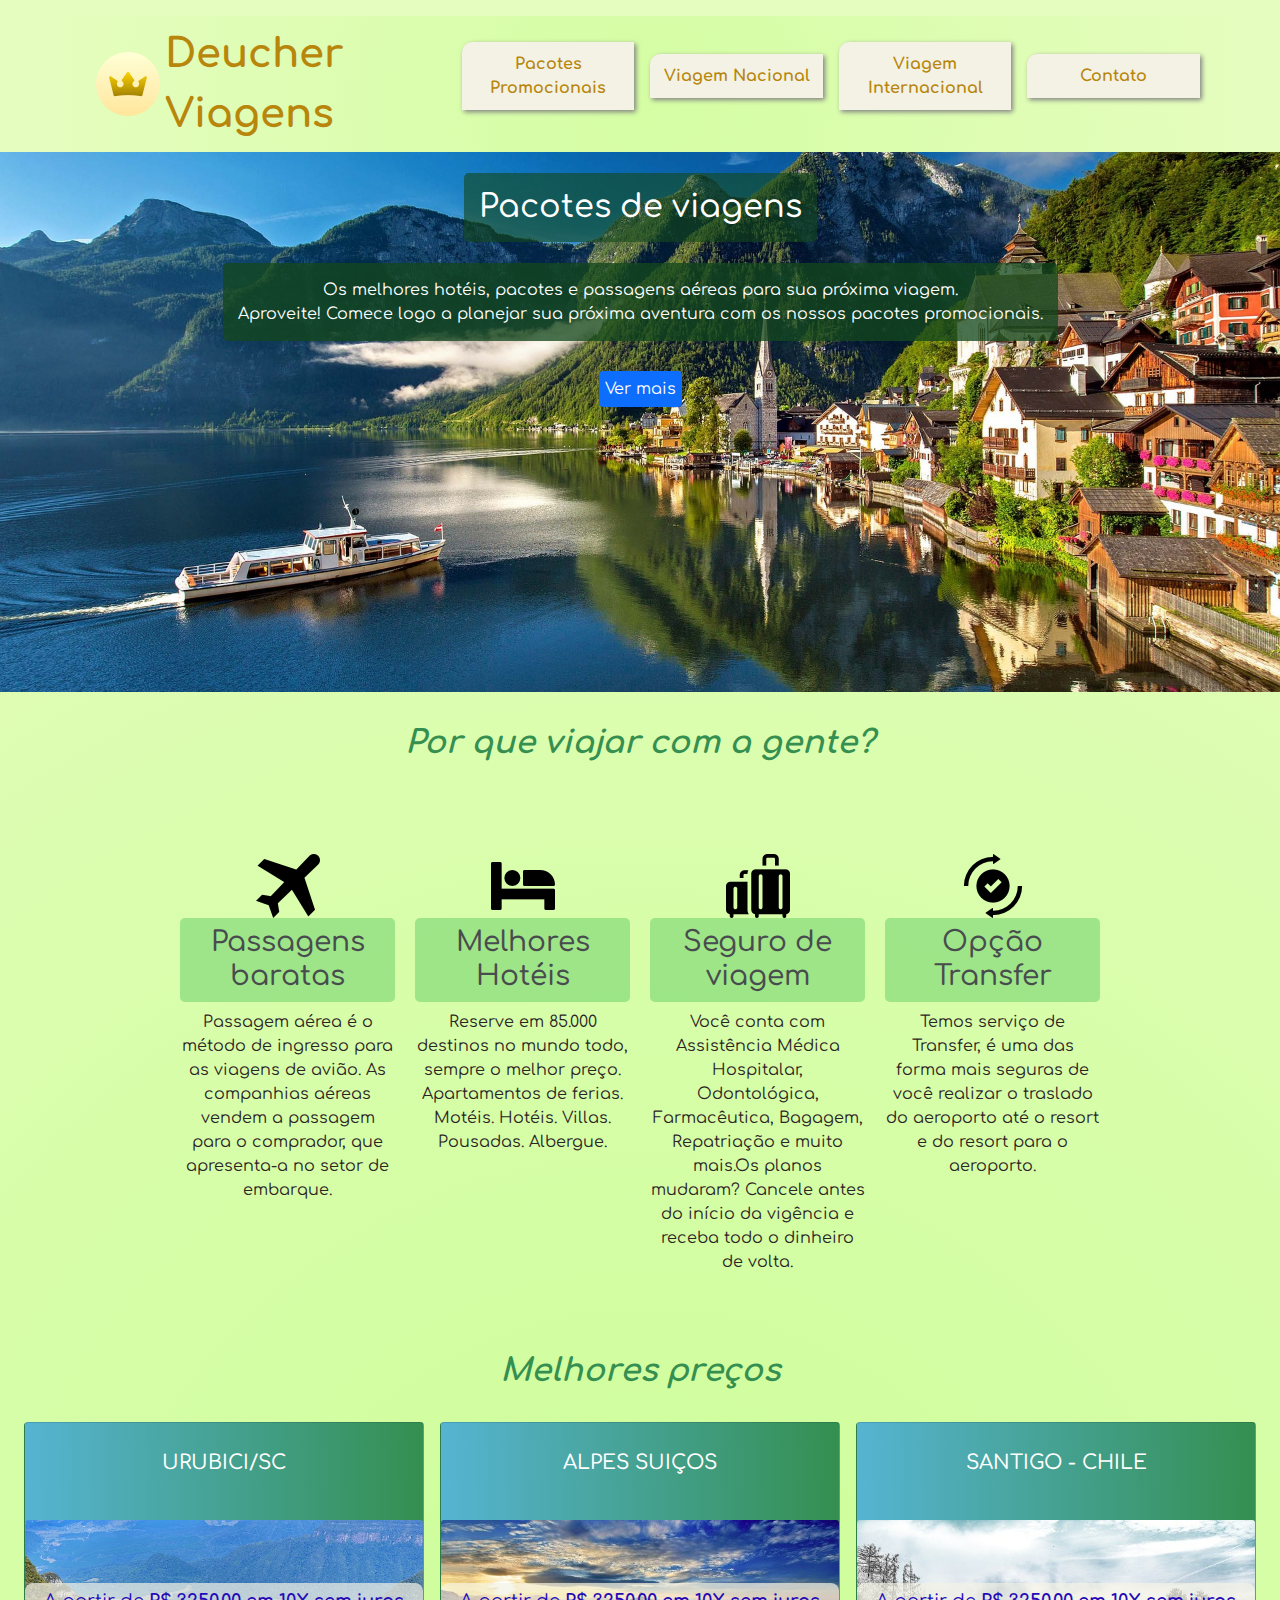
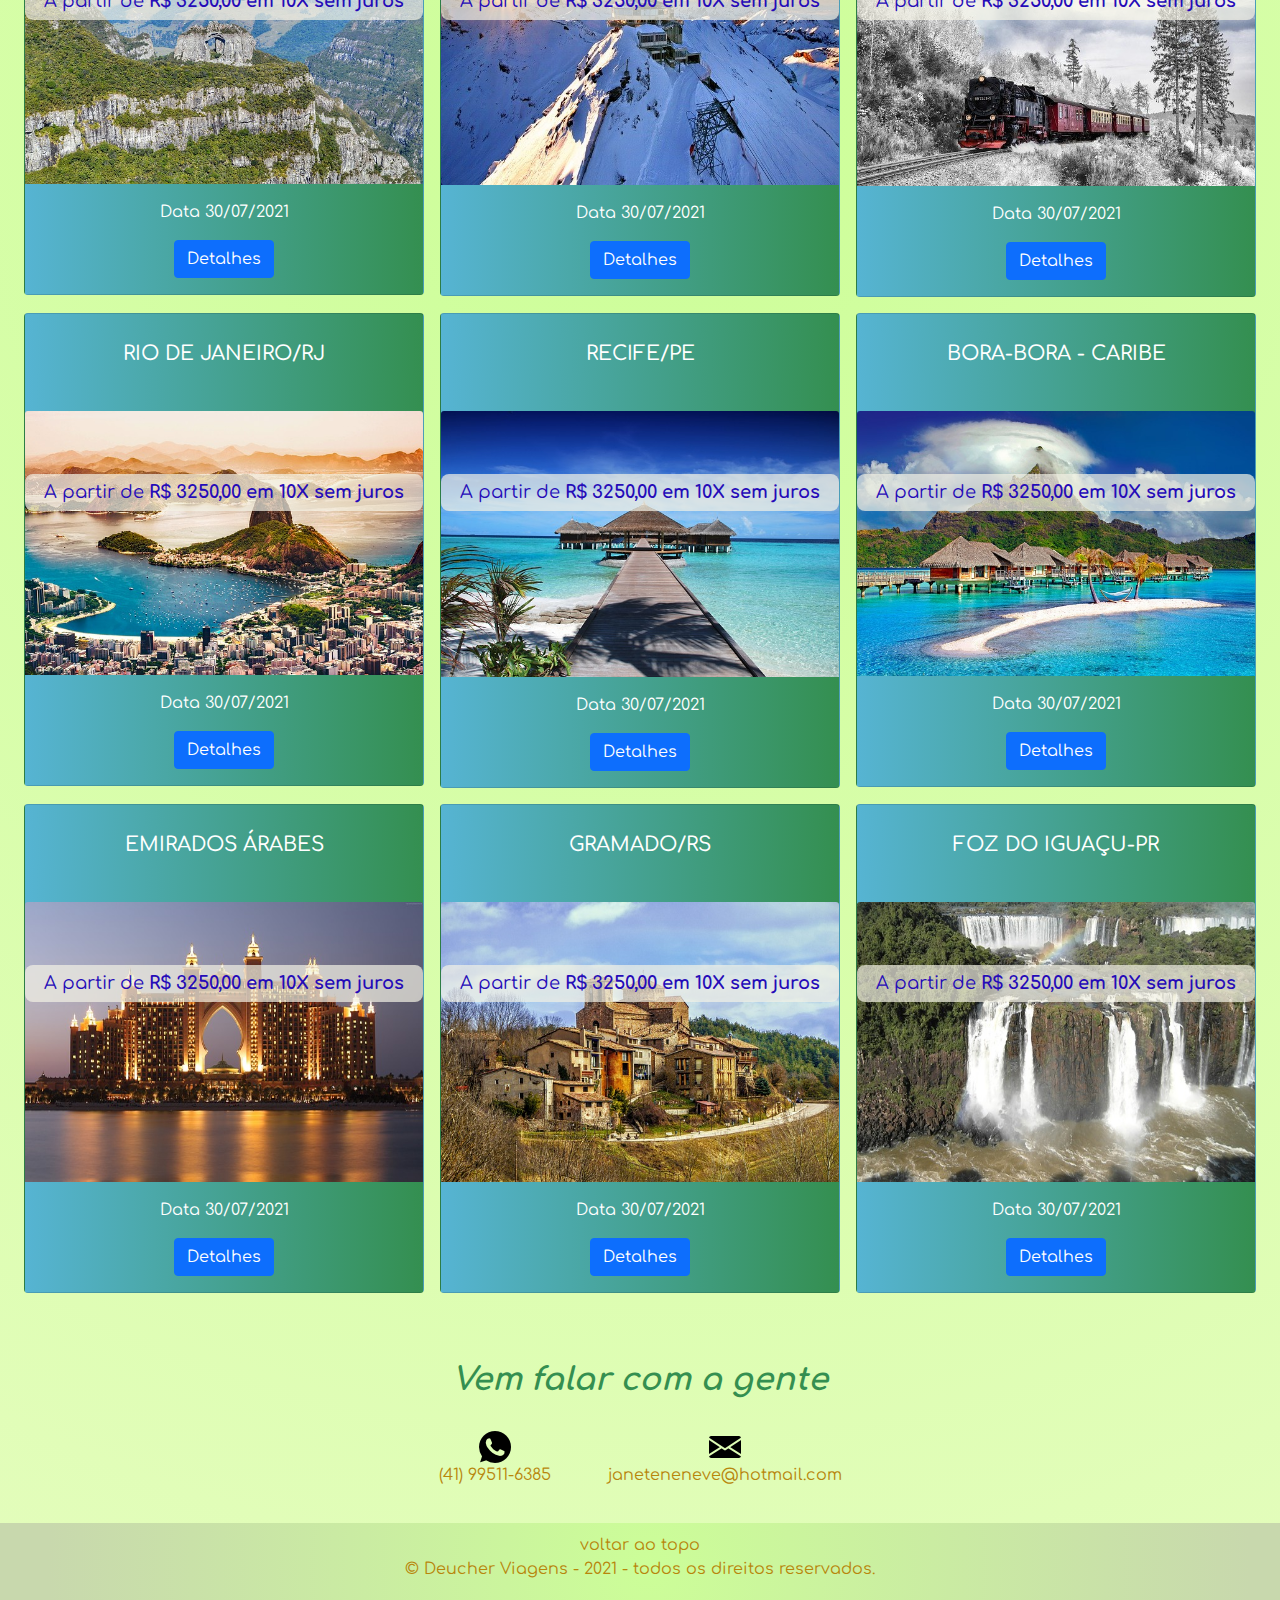
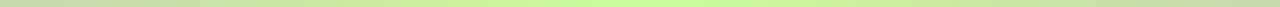
<file: index.html>
<!DOCTYPE html>
<html lang="pt-br">
    <head>
        <meta charset="UTF-8">
        <meta name="viewport" content="width=device-width, initial-scale=1">
        <title>Deucher Viagens</title>
        <link rel="preconnect" href="https://fonts.googleapis.com">
        <link rel="preconnect" href="https://fonts.gstatic.com" crossorigin>
        <link href="https://fonts.googleapis.com/icon?family=Material+Icons" rel="stylesheet">
        <link href="https://fonts.googleapis.com/css2?family=Comfortaa:wght@392;500&family=Encode+Sans+SC:wght@300&family=Uchen&display=swap" rel="stylesheet">
        <link href="https://cdn.jsdelivr.net/npm/bootstrap@5.0.2/dist/css/bootstrap.min.css" rel="stylesheet" integrity="sha384-EVSTQN3/azprG1Anm3QDgpJLIm9Nao0Yz1ztcQTwFspd3yD65VohhpuuCOmLASjC" crossorigin="anonymous">
        <link rel="stylesheet" href="bootstrap/css/bootstrap.min.css">
        <link rel="stylesheet" href="css/normalize.css">
        <link rel="stylesheet" href="css/estilo.css">
    </head>
    <body>
      <p id="topo"></p>
        <nav class= "navbar navbar-expand-lg" role="navigation" id="menu"> 
            <img id="logo" src="img/crown(1).png"> 
            <a href="#">Deucher Viagens</a>
            <ul>
                <li class="item"><a href="#pacotes-promocionais">Pacotes Promocionais</li></a>
                <li class="item"><a href="#viagem-nacional">Viagem Nacional</li></a>
                <li class="item"><a href="#viagem-internacional">Viagem Internacional</li></a>
                <li class="item"><a href="#contato">Contato</li></a>
            </ul>
        </nav>
        <header class= "header-main">
            <h1 id="pacote">Pacotes de viagens</h1>
            <p id="paragrafo-pacote">Os melhores hotéis, pacotes e passagens aéreas para sua próxima viagem. 
            </br>Aproveite! Comece logo a planejar sua próxima aventura com os nossos pacotes promocionais.</p>
            <a href="#pacotes-promocionais" class="btn btn-primary" id="link">Ver mais</a>
        </header>
        <h2 class="titulo-servicos"><i>Por que viajar com a gente?</i></h2>
        <section id="servicos">
          
            <div>
                <img src="img/plane.png" alt="aviao">
                <h3 class="tit-servicos">Passagens baratas</h3>
                <p class="paragrafo-servicos">
                    Passagem aérea é o método de ingresso para as viagens de avião. 
                    As companhias aéreas vendem a passagem para o comprador, 
                    que apresenta-a no setor de embarque.
                </p>
            </div>
            <div>
                <img src="img/hotel-sign.png" alt="hotel">
                <h3 class="tit-servicos">Melhores Hotéis</h3>
                <p class="paragrafo-servicos"> 
                    Reserve em 85.000 destinos no mundo todo, sempre o melhor preço. 
                    Apartamentos de ferias. Motéis. Hotéis. Villas. Pousadas. Albergue. 
                </p>
            </div>
            <div>
                <img src="img/luggage.png" alt="mala">
                <h3 class="tit-servicos">Seguro de viagem</h3>
                <p class="paragrafo-servicos">
                    Você conta com Assistência Médica Hospitalar, Odontológica, Farmacêutica, Bagagem,
                     Repatriação e muito mais.Os planos mudaram? Cancele antes do início da vigência e 
                     receba todo o dinheiro de volta.
                </p>
            </div>
            <div>
                <img src="img/transfer.png" alt="transfer">
                <h3 class="tit-servicos">Opção Transfer</h3>
                <p class="paragrafo-servicos">
                    Temos serviço de Transfer, é uma das forma mais seguras de você realizar
                    o traslado do aeroporto até o resort e do resort para o aeroporto.
                </p>
            </div>
        </section>  
        <section id="pacotes-promocionais">
            <h2 class="titulo-servicos"><i>Melhores preços</i></h2>
           
            <div class="row row-cols-1 row-cols-md-3 g-3">
             
                <div class="col">
                  <div class="card text-center text-white mb-3" style="width: 25rem;">
                    <h5 class="card-header">URUBICI/SC</h5>
                    <p class="preco">A partir de <b>R$ 3250,00 em 10X sem juros</b></p>
                    <img src="img/pedra-furada-3655538_640.jpg" class="card-img-top img-fluid" alt="pedra-furada">
                    <div class="card-body">
                      <p class="card-text">Data 30/07/2021</p>
                      <a href="pacotes.html" class="btn btn-primary">Detalhes</a>
                    </div>
                  </div>
                </div>
                <div class="col">
                  <div class="card text-center text-white mb-3" style="width: 25rem;">
                    <h5 class="card-header">ALPES SUIÇOS</h5>
                    <p class="preco">A partir de <b>R$ 3250,00 em 10X sem juros</b></p>
                    <img src="img/schilthorn-3033448_640.jpg" class="card-img-top" alt="schilthorn">
                    <div class="card-body">
                      <p class="card-text">Data 30/07/2021</p>
                      <a href="#" class="btn btn-primary">Detalhes</a>
                    </div>
                  </div>
                </div>
                <div class="col">
                  <div class="card   text-center text-white mb-3" style="width: 25rem;">
                    <h5 class="card-header">SANTIGO - CHILE</h5>
                    <p class="preco">A partir de <b>R$ 3250,00 em 10X sem juros</b></p>
                    <img src="img/wintry-3758523_640.jpg" class="card-img-top" alt="wintry">
                    <div class="card-body">
                      <p class="card-text">Data 30/07/2021</p>
                      <a href="#" class="btn btn-grad btn-primary">Detalhes</a>
                    </div>
                  </div>
                </div>
              </div>
              <div class="row row-cols-1 row-cols-md-3 g-3">
                <div class="col">
                  <div class="card   text-center text-white mb-3" style="width: 25rem;">
                    <h5 class="card-header">RIO DE JANEIRO/RJ</h5>
                    <p class="preco">A partir de <b>R$ 3250,00 em 10X sem juros</b></p>
                    <img src="img/rio-de-janeiro-1963744_640.jpg" class="card-img-top" alt="rio-de-janeiro">
                    <div class="card-body">
                      <p class="card-text">Data 30/07/2021</p>
                      <a href="#" class="btn btn-primary">Detalhes</a>
                    </div>
                  </div>
                </div>
                <div class="col">
                  <div class="card  text-center  text-white mb-3" style="width: 25rem;">
                    <h5 class="card-header">RECIFE/PE</h5>
                    <p class="preco">A partir de <b>R$ 3250,00 em 10X sem juros</b></p>
                    <img src="img/beach-666122_640.jpg" class="card-img-top" alt="praia">
                    <div class="card-body">
                      <p class="card-text">Data 30/07/2021</p>
                      <a href="#" class="btn btn-primary">Detalhes</a>
                    </div>
                  </div>
                </div>
                
                <div class="col">
                  <div class="card   text-center text-white mb-3" style="width: 25rem;">
                    <h5 class="card-header">BORA-BORA - CARIBE</h5>
                    <p class="preco">A partir de <b>R$ 3250,00 em 10X sem juros</b></p>
                    <img src="img/bora-bora-3023437_640.jpg" class="card-img-top" alt="bora-bora">
                    <div class="card-body">
                      <p class="card-text">Data 30/07/2021</p>
                      <a href="#" class="btn btn-primary">Detalhes</a>
                    </div>
                  </div>
                </div>
              </div>  
              <div class="row row-cols-1 row-cols-md-3 g-3">
                <div class="col">
                  <div class="card   text-center text-white mb-3" style="width: 25rem;">
                    <h5 class="card-header">EMIRADOS ÁRABES</h5>
                    <p class="preco">A partir de <b>R$ 3250,00 em 10X sem juros</b></p>
                    <img src="img/the-palm-962785_640.jpg" height="280px" class="card-img-top" alt="emirados">
                    <div class="card-body">
                      <p class="card-text">Data 30/07/2021</p>
                      <a href="#" class="btn btn-primary">Detalhes</a>
                    </div>
                  </div>
                </div>
                <div class="col">
                  <div class="card  text-center  text-white mb-3" style="width: 25rem;">
                    <h5 class="card-header">GRAMADO/RS</h5>
                    <p class="preco">A partir de <b>R$ 3250,00 em 10X sem juros</b></p>
                    <img src="img/people-3204098_640.jpg" height="280px"  class="card-img-top" alt="Gramado">
                    <div class="card-body">
                      <p class="card-text">Data 30/07/2021</p>
                      <a href="#" class="btn btn-primary">Detalhes</a>
                    </div>
                  </div>
                </div>
                <div class="col">
                  <div class="card   text-center text-white mb-3" style="width: 25rem;">
                    <h5 class="card-header">FOZ DO IGUAÇU-PR</h5>
                    <p class="preco">A partir de <b>R$ 3250,00 em 10X sem juros</b></p>
                    <img src="img/foz-do-iguacu-221275_640.jpg" class="card-img-top" height="280px"  alt="foz-do-iguacu">
                    <div class="card-body">
                      <p class="card-text">Data 30/07/2021</p>
                      <a href="#" class="btn btn-primary">Detalhes</a>
                    </div>
                  </div>
                </div>
              </div>  
        </section>
        
        <section id="contato">
            <h2 class="titulo-servicos"><i>Vem falar com a gente</i></h2>
            <div>
                <img src="img/whatsapp.png" alt="whatsapp">
                <p class="dados-contato"><a class="dados-contato" href="tel:41995116385">(41) 99511-6385</a></p>
            </div>
            <div>
                <img src="img/email.png" alt="email">
                <p class="dados-contato"><a class="dados-contato" href="mailto:janeteneneve@hotmail.com">janeteneneve@hotmail.com</a></p>
            </div>   
        </section>
    <footer>
        <a href="#topo">voltar ao topo</a>
        <p id="copyright"> © Deucher Viagens - 2021 - todos os direitos reservados.</p>
    </footer>    


    <script src="https://cdn.jsdelivr.net/npm/bootstrap@5.0.2/dist/js/bootstrap.bundle.min.js" integrity="sha384-MrcW6ZMFYlzcLA8Nl+NtUVF0sA7MsXsP1UyJoMp4YLEuNSfAP+JcXn/tWtIaxVXM" crossorigin="anonymous"></script>
    <script src="bootstrap/js/bootstrap.bundle.min.js"></script>












        
    </body>

</html>
</file>
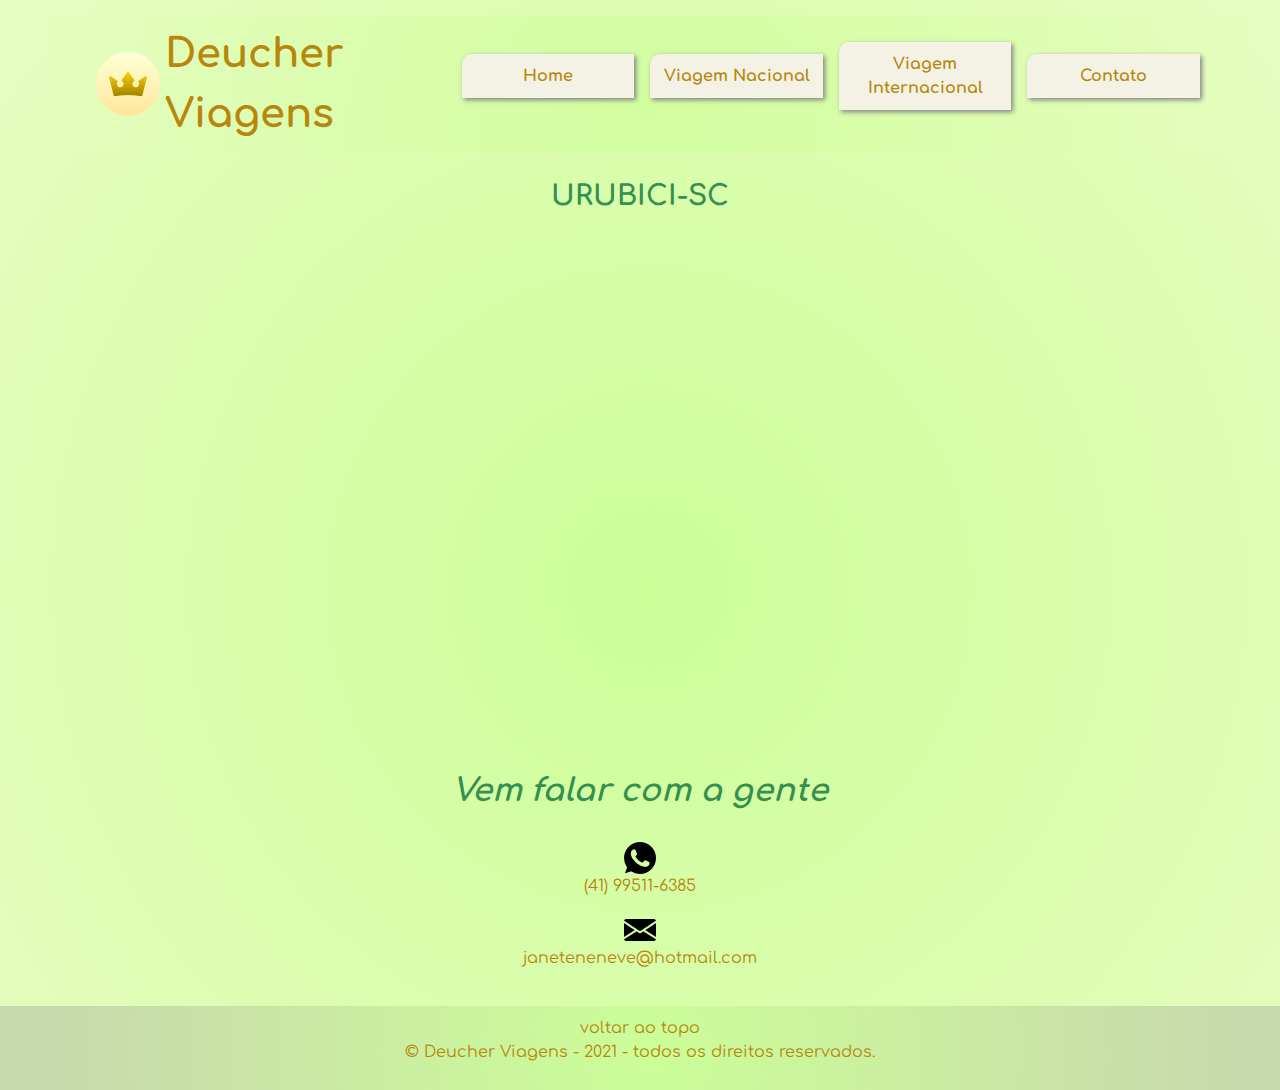
<file: pacotes.html>
<!DOCTYPE html>
<html lang="pt-br">
    <head>
        <meta charset="UTF-8">
        <meta name="viewport" content="width=device-width, initial-scale=1">
        <title>Deucher Viagens</title>
        <link rel="preconnect" href="https://fonts.googleapis.com">
        <link rel="preconnect" href="https://fonts.gstatic.com" crossorigin>
        <link href="https://fonts.googleapis.com/icon?family=Material+Icons" rel="stylesheet">
        <link href="https://fonts.googleapis.com/css2?family=Comfortaa:wght@392;500&family=Encode+Sans+SC:wght@300&family=Uchen&display=swap" rel="stylesheet">
        <link href="https://cdn.jsdelivr.net/npm/bootstrap@5.0.2/dist/css/bootstrap.min.css" rel="stylesheet" integrity="sha384-EVSTQN3/azprG1Anm3QDgpJLIm9Nao0Yz1ztcQTwFspd3yD65VohhpuuCOmLASjC" crossorigin="anonymous">
        <link rel="stylesheet" href="bootstrap/css/bootstrap.min.css">
        <link rel="stylesheet" href="css/normalize.css">
        <link rel="stylesheet" href="css/estilo.css">
    </head>
    <body>
         <p id="topo-pacotes"></p>
        <nav class= "navbar navbar-expand-lg" role="navigation" id="menu"> 
            <img id="logo" src="img/crown(1).png"> 
            <a href="#">Deucher Viagens</a>
            <ul>
                <li class="item"><a href="index.html">Home</li></a>
                <li class="item"><a href="#viagem-nacional">Viagem Nacional</li></a>
                <li class="item"><a href="#viagem-internacional">Viagem Internacional</li></a>
                <li class="item"><a href="#contato-pacotes">Contato</li></a>
            </ul>
        </nav>
        <header id="topo-pacotes">
           <h3 class="titulo-servicos">URUBICI-SC</h3>


        </header>
        
            <section id="contato-pacotes">
                <h2 class="titulo-servicos"><i>Vem falar com a gente</i></h2>
                <div>
                    <img src="img/whatsapp.png" alt="whatsapp">
                    <p class="dados-contato"><a class="dados-contato" href="tel:41995116385">(41) 99511-6385</a></p>
                </div>
                <div>
                    <img src="img/email.png" alt="email">
                    <p class="dados-contato"><a class="dados-contato" href="mailto:janeteneneve@hotmail.com">janeteneneve@hotmail.com</a></p>
                </div>   
        </section>   
    <footer>
        <a href="#topo-pacotes">voltar ao topo</a>
        <p id="copyright"> © Deucher Viagens - 2021 - todos os direitos reservados.</p>
    </footer>    


    <script src="https://cdn.jsdelivr.net/npm/bootstrap@5.0.2/dist/js/bootstrap.bundle.min.js" integrity="sha384-MrcW6ZMFYlzcLA8Nl+NtUVF0sA7MsXsP1UyJoMp4YLEuNSfAP+JcXn/tWtIaxVXM" crossorigin="anonymous"></script>
    <script src="bootstrap/js/bootstrap.bundle.min.js"></script>












        
    </body>

</html>
</file>
<file: css/estilo.css>
body{
    font-family: 'Comfortaa', cursive;
    background-image: radial-gradient( circle farthest-corner at 50.7% 54%,  
    rgba(204,254,152,1) 0%,
    rgba(229,253,190,1) 92.4% );
}

.tit-servicos{
    color: rgb(73, 76, 78);
    background-color: rgba(53, 184, 75, 0.356);
    padding: 8px;
    border-radius: 5px;
   
}

nav{
    display: flex;
    flex-direction: column;
    align-items: center;
    background-image: radial-gradient( circle farthest-corner at 50.7% 54%,  
    rgba(205, 254, 152, 0.678) 0%,
    rgba(229, 253, 190, 0.726) 92.4% );
    padding: 80px;
}

nav > a{
    text-decoration: none;
    color:darkgoldenrod;
    font-weight: 800;
    font-size: 40px;
    margin-left: 5px;
}

#logo{
    float: left;
    margin-left: 1em;
    width: 64px; 
}

 #pacote {
    background-color: rgba(19, 71, 28, 0.616);
    color: rgb(255, 255, 255);
    padding: 15px;
    border-radius: 5px;
    
}

#paragrafo-pacote{
    background-color: rgba(19, 71, 28, 0.767);
    color: rgb(255, 255, 255);
    padding: 15px;
    border-radius: 5px;
    margin-bottom: 30px;
}
#link{
    text-decoration: none;
    padding: 5px;
    margin-bottom: 400px;
}
 #link:hover{
    font-size: 18px;
}
.btn:hover{
    font-size: 18px;
}
nav ul{
    display: flex;
    flex-direction: column;
    align-items: center;
    list-style: none;
    width: 100%;
}
nav ul li{
    width: 100%;
    text-align: center;
    font-weight: bold;
}

#menu{
  
    width: 100%;
    z-index: 100;
}

nav ul li a {
    display: inline-block;
    padding: 10px 0;
    width: 100%;
    text-decoration: none;
    color: darkgoldenrod;  
}
nav ul li a:hover{
    color: rgb(44, 85, 3);
    font-size: 18px;
}
.item{
    background-color: rgb(243, 242, 229);
    margin-left: 1em;
    border-top-left-radius: 10px;
    box-shadow: 2px 2px 5px gray;
}
.header-main{
    display: flex;
    flex-direction: column;
    align-items: center;
    background: url("../img/hallstatt-3609863_1920.jpg");
    background-size: cover;
    background-repeat: no-repeat;
    background-position: center;
    color: honeydew;
    text-align: center; 
}

#servicos{
    display: flex;
    flex-direction: column;
    align-items: center;
    padding: 30px;
}

#servicos div{
    display: flex;
    flex-direction: column;
    align-items: center;
    text-align: center;
    margin-top: 30px;
    color: rgb(44, 36, 36);
}

.titulo-servicos{
    color: #348F50;
    margin-top: 1em;
    margin-bottom: 1em;
    font-weight: bolder;
}

#viagem{
    display: flex;
    flex-direction: column;
    align-items: center;
    padding-top: 20px;
}
.card-text{
    font-size: 16px;
}
.card-header, .card-body, .card{
    background: #348F50;  /* fallback for old browsers */
    background: -webkit-linear-gradient(to right, #56B4D3, #348F50);  /* Chrome 10-25, Safari 5.1-6 */
    background: linear-gradient(to right, #56B4D3, #348F50); /* W3C, IE 10+/ Edge, Firefox 16+, Chrome 26+, Opera 12+, Safari 7+ */
}
 .card-header{
    border: none;
    margin-top: 1em;
}
.preco{
    margin: 0;
    position:relative;
    top: 100px;
    color:rgb(37, 11, 184);
    background-color:  rgba(243, 242, 229, 0.698);
    font-size: 18px;
    padding: 5px;
    border-radius: 8px;
}

#contato, #contato-pacotes{
    display: flex;
    flex-direction: column;
    align-items: center;
    text-align: center;
    padding: 20px;
}

.dados-contato{
    text-decoration: none;
    color:darkgoldenrod;
}

footer{
    text-align: center;
    padding: 10px;
    background-image: radial-gradient( circle farthest-corner at 50.7% 54%,  
    rgba(204,254,152,1) 0%,
    rgb(200, 216, 173) 92.4% );
    color: darkgoldenrod;
}

footer a {
    text-decoration: none;
    color: darkgoldenrod;
}

#pacotes-promocionais{
    display: flex;
    flex-direction: column;
    align-items: center;
}

@media screen and (min-width:768px){
    nav{
        flex-direction: row;
        justify-content: space-around;
    }
    nav ul{
        flex-direction: row;
        width: 100%,;
    }
    header {
        height: 600px;
        height: 60vh;
        justify-content: space-between;
    }
    #servicos{
        flex-direction: row;
        flex-wrap: wrap;
        align-items: flex-start;
        max-width: 1000px;
        margin: 0 auto;
    }
    .titulo-servicos{
        text-align: center;
        width: 100%;   
    }
    #servicos div{
        flex-grow: 1;
        flex-basis: 150px;
        padding: 0 10px;
    }
    #viagem{
        flex-direction: row;
        flex-wrap: wrap;
    }
    #viagem img{
        width: 33.333333%;
    }
    #contato{
        flex-direction: row;
        flex-wrap: wrap;
        justify-content: space-around;
        max-width: 500px;
        margin: 0 auto
    }
    .dados-contato{
        width: 100%;
    }
  
}
</file>
